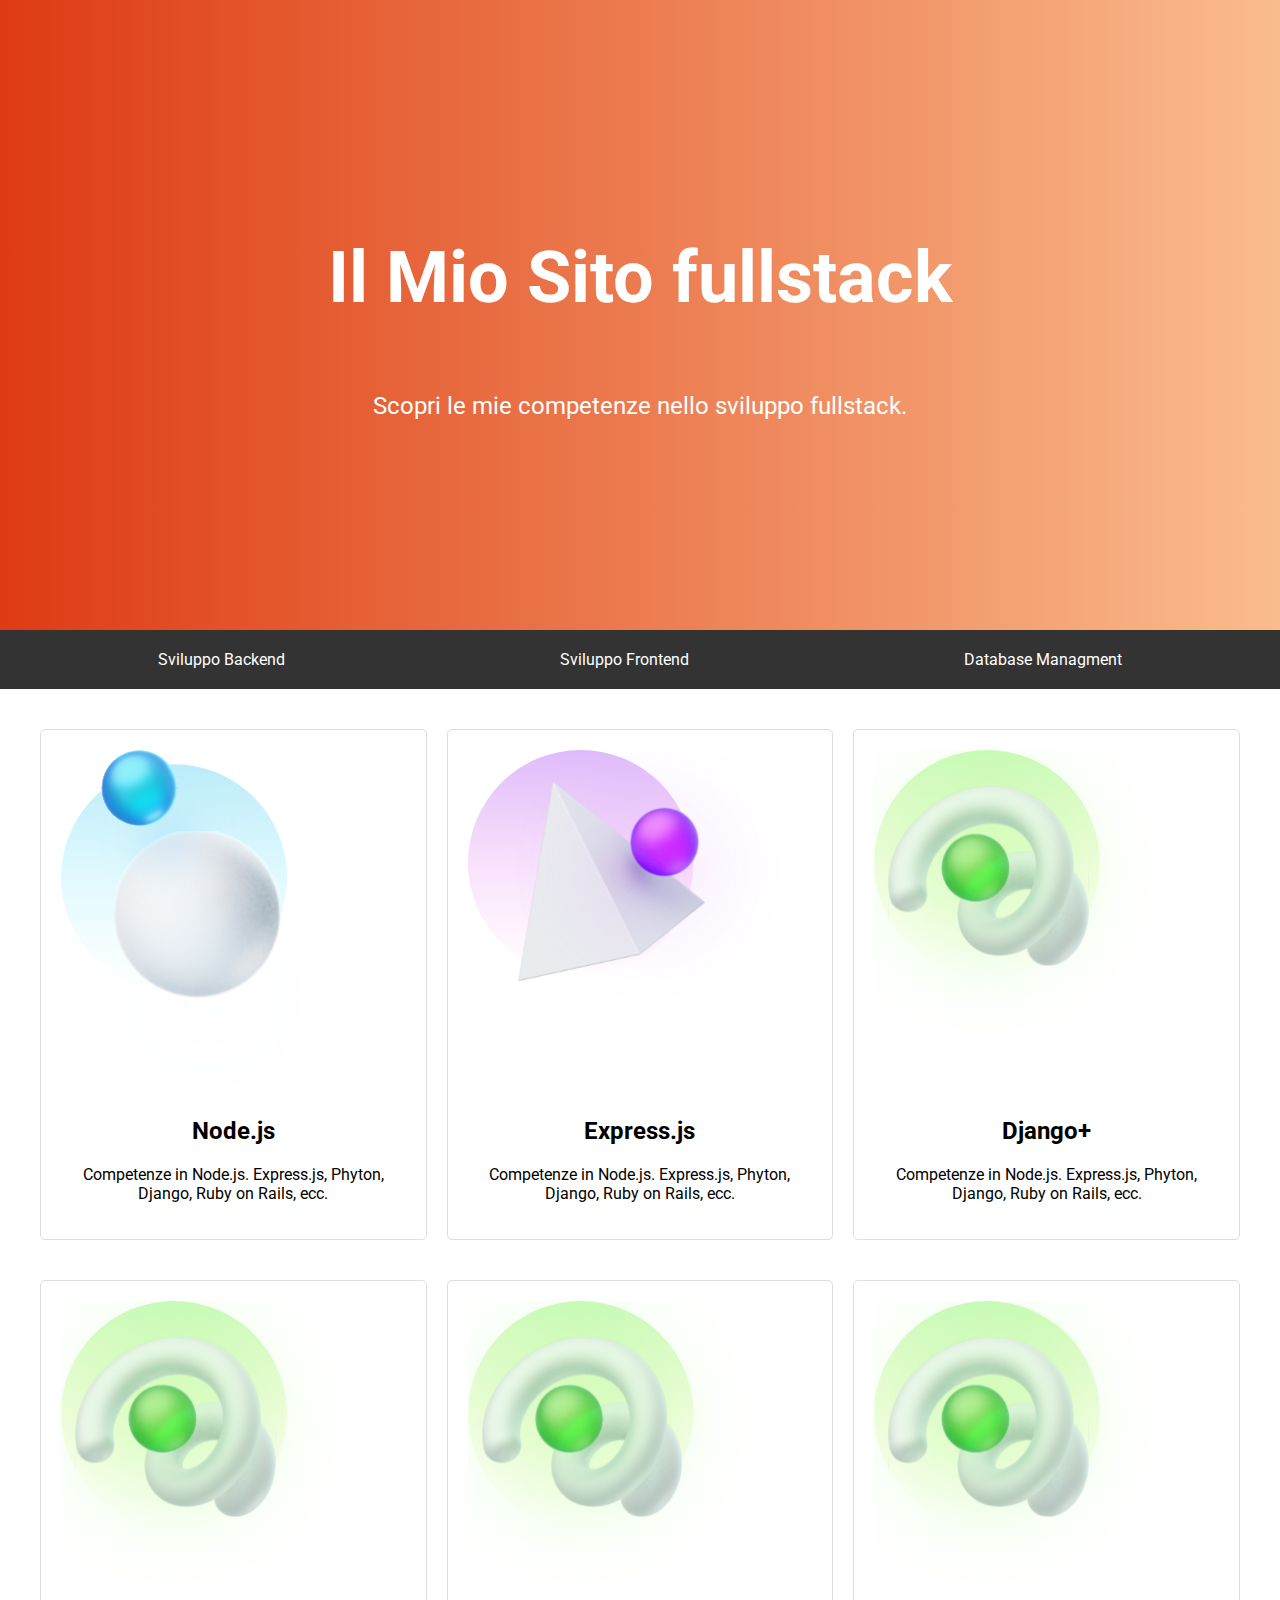
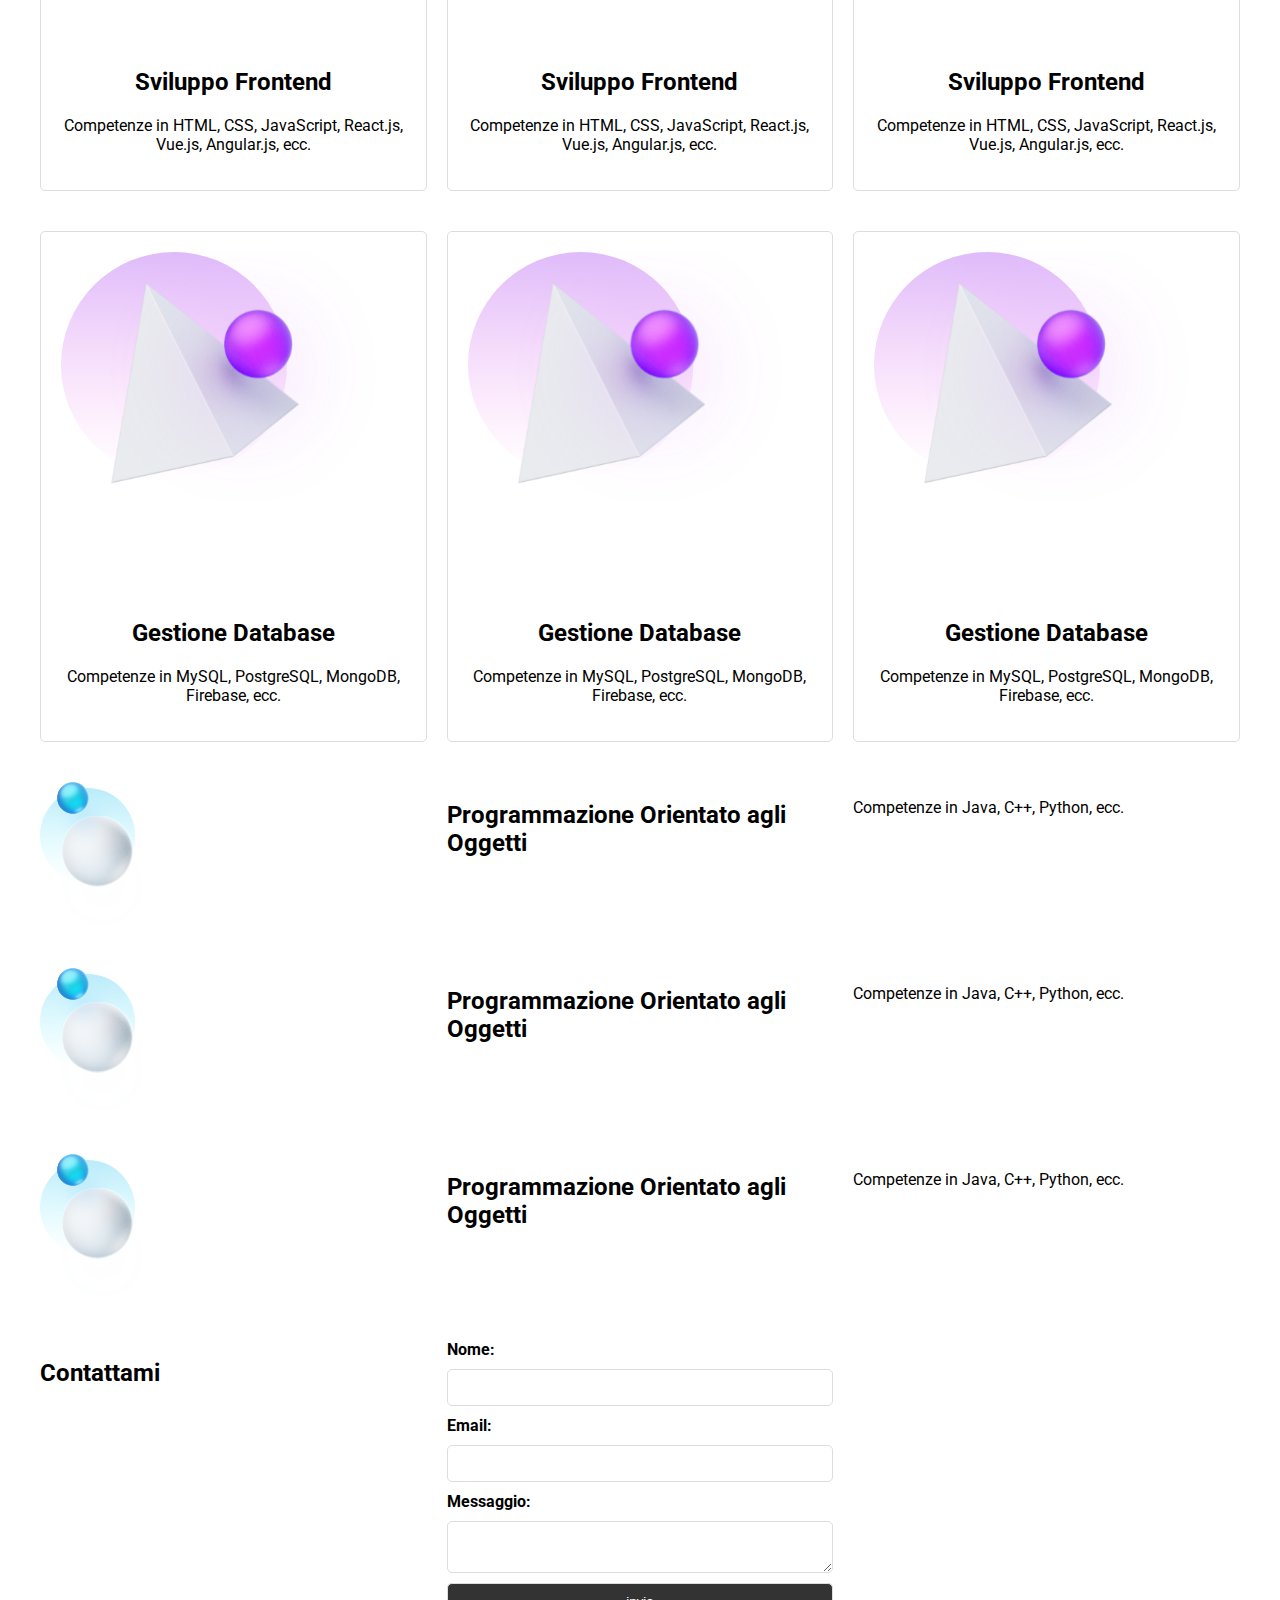
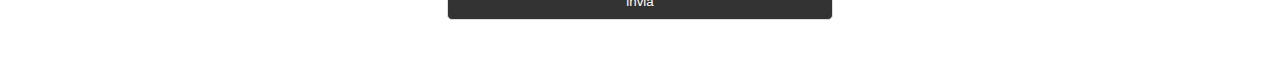
<file: Web/Landing_page/index.html>
<html>
<head>
    <meta  charset="UTF-8">

    <title>Full Stack Competenze</title>
    <link rel="stylesheet" type="text/css" href="styles.css">
    <link href="https://fonts.googleapis.com/css?family=Roboto&display=swap" rel="stylesheet">
</head>

<body>
    <div class="hero">
        <h1>Il Mio Sito fullstack</h1>
        <p>Scopri le mie competenze nello sviluppo fullstack.</p>
    </div>
    <div class="menu">
        <a href="#backend">Sviluppo Backend</a>
        <a href="#frontend">Sviluppo Frontend</a>
        <a href="#database">Database Managment</a>
    </div>

    <div class="container">
        <div class="section" id="backend">
            <div class="card">
                <img src="./img/for-designers.svg" alt="Backend Development">
                <h2>Node.js</h2>
                <p>Competenze in Node.js. Express.js, Phyton, Django, Ruby on Rails, ecc.</p>
            </div>
            <div class="card">
                <img src="./img/for-everyone.svg" alt="Backend Development">
                <h2>Express.js</h2>
                <p>Competenze in Node.js. Express.js, Phyton, Django, Ruby on Rails, ecc.</p>
            </div>
            <div class="card">
                <img src="./img/for-marketers.svg" alt="Backend Development">
                <h2>Django+</h2>
                <p>Competenze in Node.js. Express.js, Phyton, Django, Ruby on Rails, ecc.</p>
            </div>
        </div>
        <div class="section" id="frontend">
            <div class="card">
                <img src="./img/for-marketers.svg" alt="Frontend Development">
                <h2>Sviluppo Frontend</h2>
                <p>Competenze in HTML, CSS, JavaScript, React.js, Vue.js, Angular.js, ecc.</p>
            </div>
            <div class="card">
                <img src="./img/for-marketers.svg" alt="Frontend Development">
                <h2>Sviluppo Frontend</h2>
                <p>Competenze in HTML, CSS, JavaScript, React.js, Vue.js, Angular.js, ecc.</p>
            </div>
            <div class="card">
                <img src="./img/for-marketers.svg" alt="Frontend Development">
                <h2>Sviluppo Frontend</h2>
                <p>Competenze in HTML, CSS, JavaScript, React.js, Vue.js, Angular.js, ecc.</p>
            </div>
        </div>
        <div class="section" id="database">
            <div class="card">
                <img src="./img/for-everyone.svg" alt="Database Managment">
                <h2>Gestione Database</h2>
                <p>Competenze in MySQL, PostgreSQL, MongoDB, Firebase, ecc.</p>
            </div>
            <div class="card">
                <img src="./img/for-everyone.svg" alt="Database Managment">
                <h2>Gestione Database</h2>
                <p>Competenze in MySQL, PostgreSQL, MongoDB, Firebase, ecc.</p>
            </div>
            <div class="card">
                <img src="./img/for-everyone.svg" alt="Database Managment">
                <h2>Gestione Database</h2>
                <p>Competenze in MySQL, PostgreSQL, MongoDB, Firebase, ecc.</p>
            </div>
        </div>
        <div class="section" id="oop">
            <img src="./img/for-designers.svg" alt="Object-Oriented Programming">
            <h2>Programmazione Orientato agli Oggetti</h2>
            <p>Competenze in Java, C++, Python, ecc.</p>
        </div>
        <div class="section" id="oop">
            <img src="./img/for-designers.svg" alt="Object-Oriented Programming">
            <h2>Programmazione Orientato agli Oggetti</h2>
            <p>Competenze in Java, C++, Python, ecc.</p>
        </div>
        <div class="section" id="oop">
            <img src="./img/for-designers.svg" alt="Object-Oriented Programming">
            <h2>Programmazione Orientato agli Oggetti</h2>
            <p>Competenze in Java, C++, Python, ecc.</p>
        </div>
        <div class="section" id="contact">
            <h2>Contattami</h2>
            <form action="/submit_form" method="POST">
                <label for="name">Nome:</label>
                <input type="text" id="name" name="name" required>
                <label for="email">Email:</label>
                <input type="email" id="email" name="email" required>
                <label for="message">Messaggio:</label>
                <textarea id="message" name="message" required></textarea>
                <input type="submit" value="invia">
            </form>
        </div>
    </div>
</body>
</html>
</file>
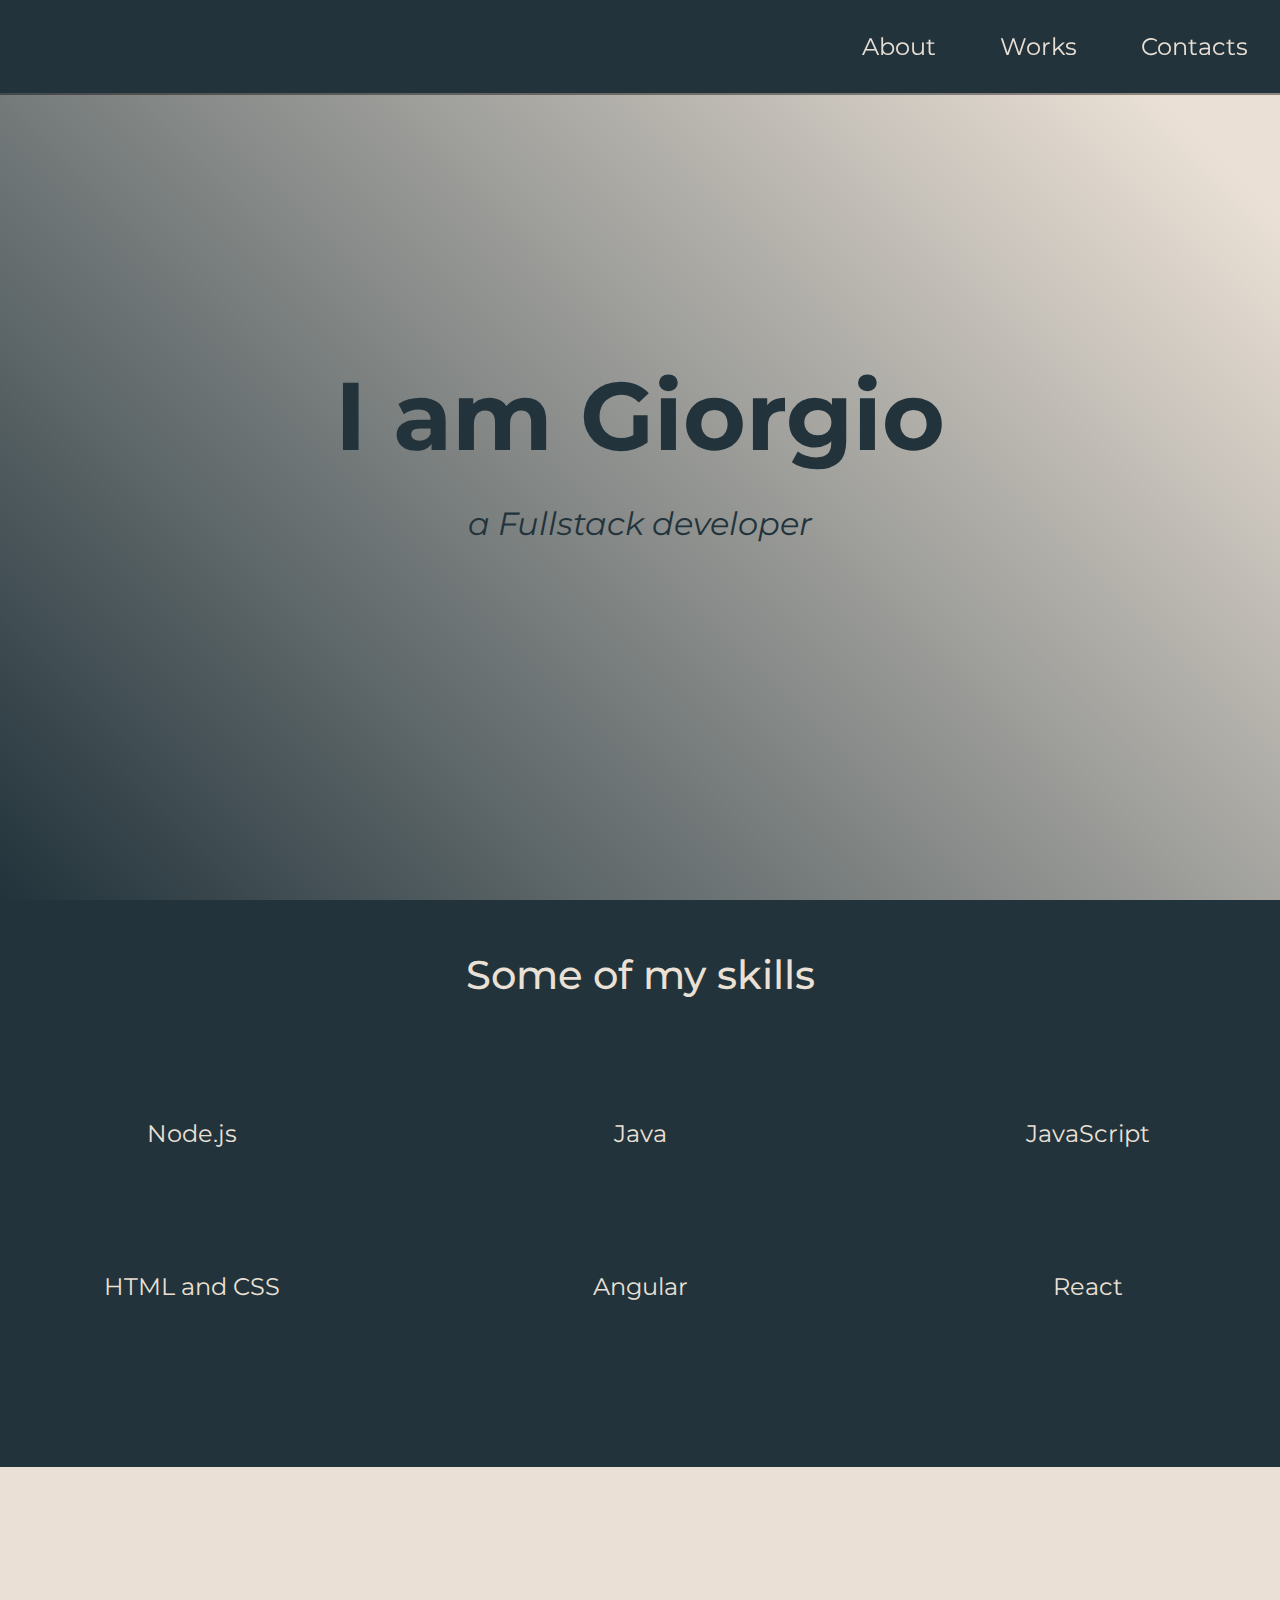
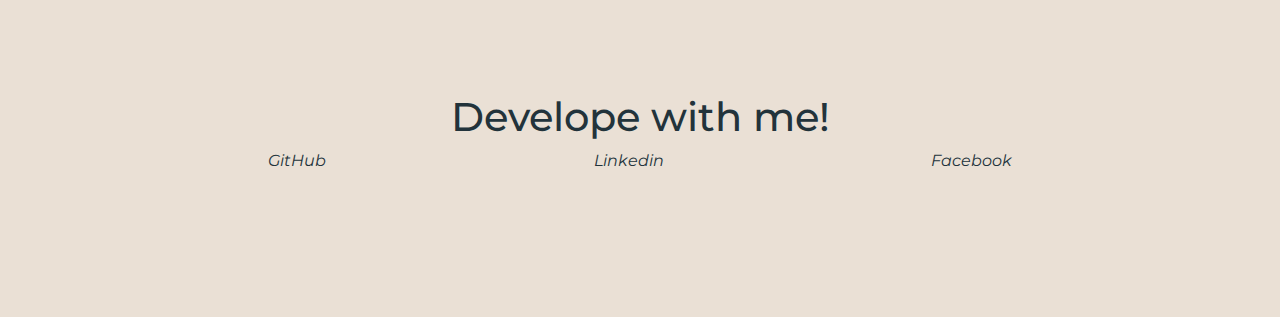
<file: WebCorretto/GiorgioWeb/index.html>
<!DOCTYPE html>
<html lang="it">

<head>
    <meta charset="UTF-8">
    <meta name="viewport" content="width=device-width, initial-scale=1.0">
    <title>Giorgio Developer</title>
    <link rel="stylesheet" href="styles.css">
    <link rel="preconnect" href="https://fonts.googleapis.com">
    <link rel="preconnect" href="https://fonts.gstatic.com" crossorigin>
    <link
        href="https://fonts.googleapis.com/css2?family=Montserrat:ital,wght@0,400;0,500;0,600;0,700;0,800;0,900;1,200;1,700&family=Roboto:wght@300;400;700&display=swap"
        rel="stylesheet">
    <link rel="stylesheet" href="https://cdnjs.cloudflare.com/ajax/libs/font-awesome/6.4.0/css/all.min.css"
        integrity="sha512-iecdLmaskl7CVkqkXNQ/ZH/XLlvWZOJyj7Yy7tcenmpD1ypASozpmT/E0iPtmFIB46ZmdtAc9eNBvH0H/ZpiBw=="
        crossorigin="anonymous" referrerpolicy="no-referrer" />

</head>

<body>
    <nav class="nav" id="nav">
        <ul class="nav-list">
            <li><a href="#welcome-section">About</a></li>
            <li><a href="#works">Works</a></li>
            <li><a href="#contacts">Contacts</a></li>
        </ul>
    </nav>

    <section class="welcome-section" id="welcome-section">
        <h1>I am Giorgio</h1>
        <p>a Fullstack developer</p>
    </section>

    <section class="works" id="works">
        <div class="skills">
            <h2>Some of my skills</h2>
        </div>
        <div class="work-grid">
            <div class="card">
                <h2><i class="fa-8x fa-brands fa-node " style="color: rgb(81, 158, 68)"></i></h2>
                <p>Node.js</p>
            </div>

            <div class="card">
                <h2><i class="fa-8x fa-brands fa-java" style="color: rgb(25, 109, 128)"></i></h2>
                <p>Java</p>
            </div>

            <div class="card">
                <h2><i class="fa-8x fa-brands fa-square-js"  style="color:rgb(247, 224, 24)"></i></h2>
                <p>JavaScript</p>
            </div>

            <div class="card">
                <h2><i class="fa-8x fa-brands fa-html5" style="color:#E44F26"></i><i class="fa-8x fa-brands fa-css3-alt"  style="color:#1572B6"></i></h2>
                <p>HTML and CSS</p>
            </div>

            <div class="card">
                <h2><i class="fa-8x fa-brands fa-angular" style="color:#C3002F"></i></h2>
                <p>Angular</p>
            </div>

            <div class="card">
                <h2><i class="fa-8x fa-brands fa-react" style="color:#5CCFEE"></i></h2>
                <p>React</p>
            </div>
        </div>
    </section>

    <section class="contacts" id="contacts">
        <div class="header-contacts">
            <h2>Develope with me!</h2>
            <!-- <p><i class="fa-solid fa-headphones fa-2x"></i><i class="fa-solid fa-bolt fa-2x"></i><i class="fa-solid fa-globe fa-2x"></i></p> -->
        </div>
        <div class="contacts-links">
            <a href="https://github.com/Giorgio372"><i><i class="fa-brands fa-github">GitHub</i></i></a>
            
            <a href="https://it.linkedin.com/"><i class="fa-brands fa-linkedin">Linkedin</i></a>
            <a href="https://it-it.facebook.com/giorgio.bruzzone.313"><i class="fa-brands fa-facebook">Facebook</i></a>
        </div>

    </section>
    <footer></footer>
</body>

</html>
</file>
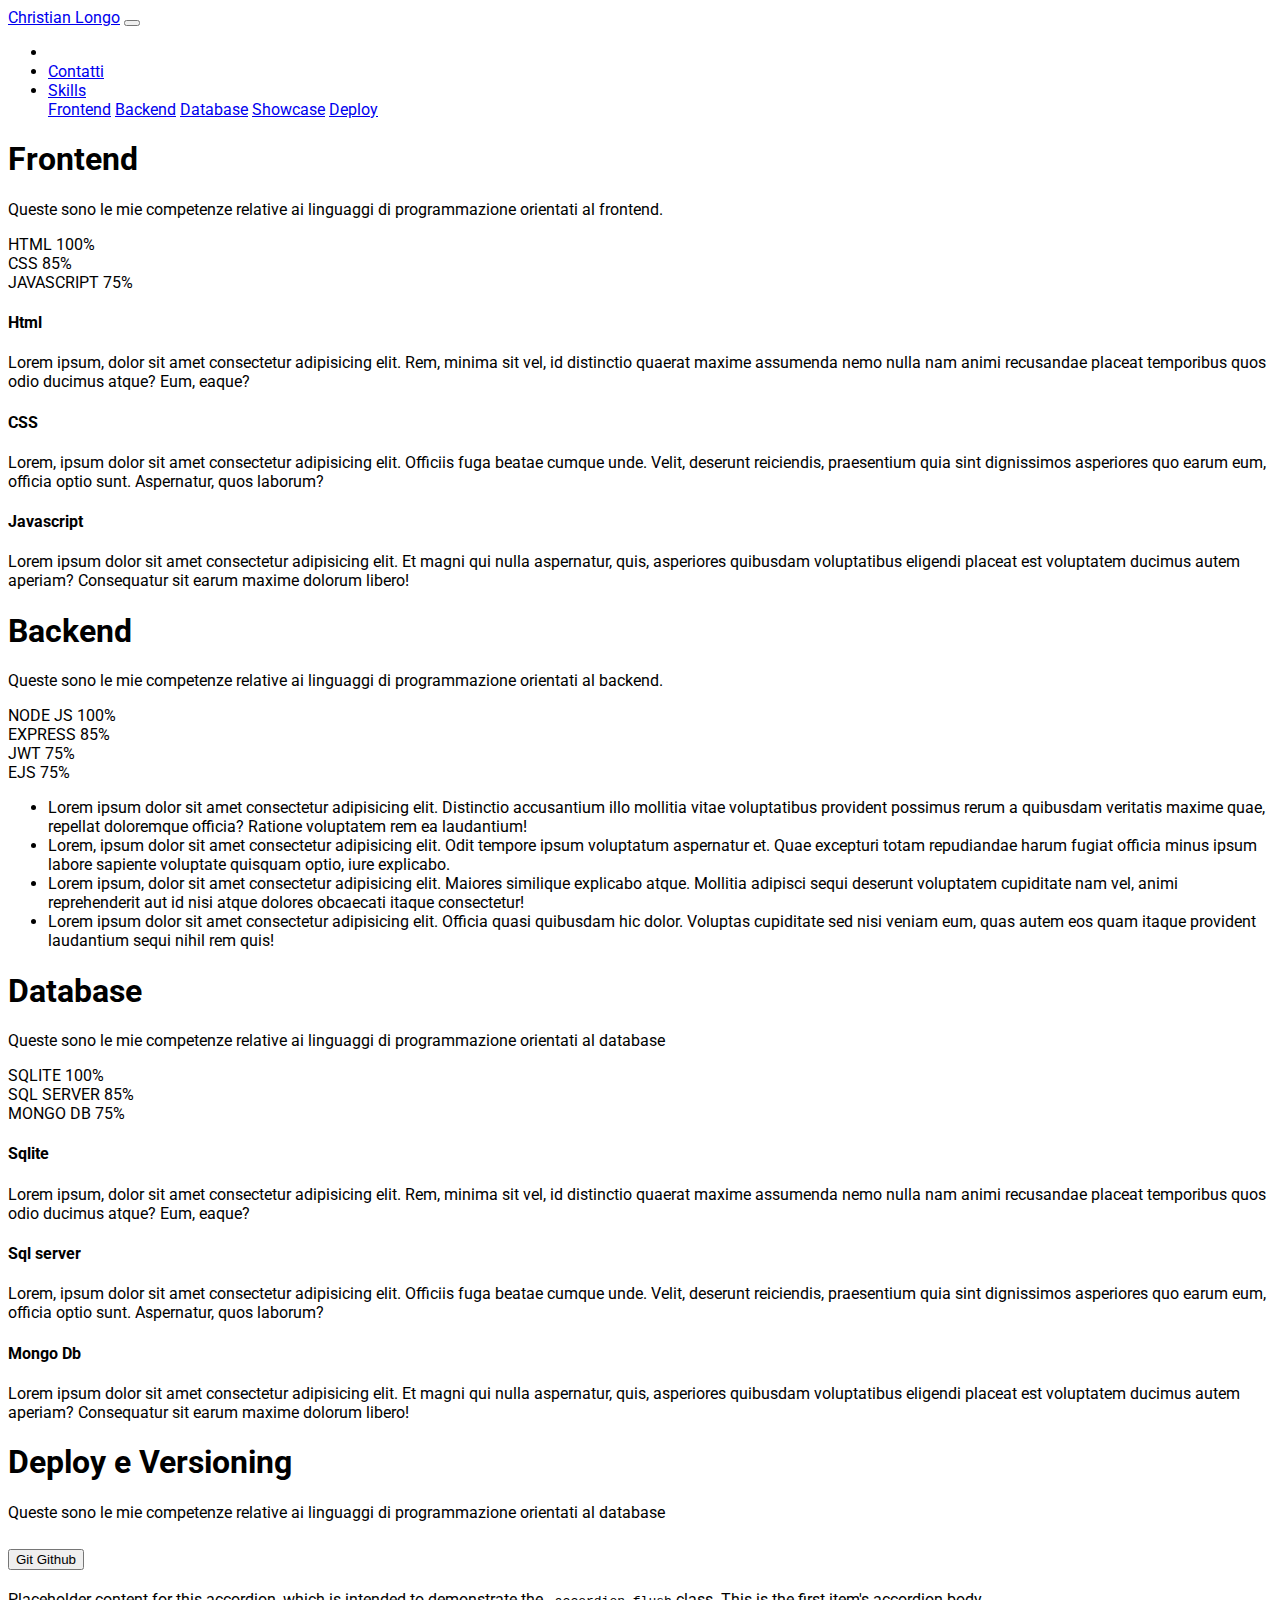
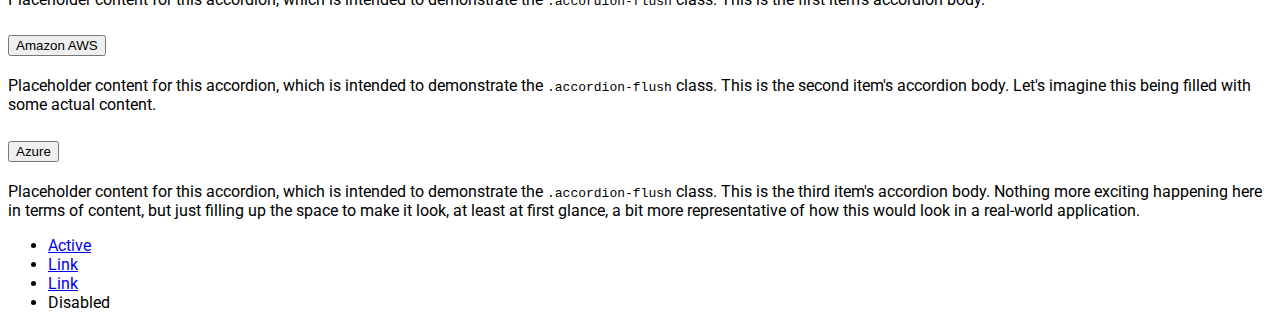
<file: Java/Costruzione chitarra/java_repository/04_HTML_CSS_BOOTSTRAP/Landing_Bootstrap/index.html>
<!doctype html>
<html lang="en">

<head>
    <title>Title</title>
    <!-- Required meta tags -->
    <meta charset="utf-8">
    <meta name="viewport" content="width=device-width, initial-scale=1, shrink-to-fit=no">

    <!-- Bootstrap CSS v5.2.1 -->
    <link href="https://cdn.jsdelivr.net/npm/bootstrap@5.2.1/dist/css/bootstrap.min.css" rel="stylesheet"
        integrity="sha384-iYQeCzEYFbKjA/T2uDLTpkwGzCiq6soy8tYaI1GyVh/UjpbCx/TYkiZhlZB6+fzT" crossorigin="anonymous">

    <link rel="stylesheet" href="https://site-assets.fontawesome.com/releases/v6.4.0/css/all.css" />
    <link rel="stylesheet" href="https://site-assets.fontawesome.com/releases/v6.4.0/css/sharp-solid.css" />
    <link rel="stylesheet" href="https://site-assets.fontawesome.com/releases/v6.4.0/css/sharp-regular.css" />
    <link rel="stylesheet" href="https://site-assets.fontawesome.com/releases/v6.4.0/css/sharp-light.css" />
    <link rel="stylesheet" href="https://site-assets.fontawesome.com/releases/v6.4.0/css/sharp-duotone.css" />
    <link href="https://fonts.googleapis.com/css?family=Roboto&display=swap" rel="stylesheet">
    <link rel="stylesheet" href="style.css">
</head>

<body>
    <!-- <div class="container-fluid !direction !spacing"> -->
    <div class="container-fluid max-w-min">

        <header class="sticky-top">

            <nav class="navbar navbar-expand-sm navbar-dark bg-dark shadow ps-2">
                <div class="container">
                    <a class="navbar-brand" href="#">Christian Longo</a>
                    <button class="navbar-toggler d-lg-none" type="button" data-bs-toggle="collapse"
                        data-bs-target="#collapsibleNavId" aria-controls="collapsibleNavId" aria-expanded="false"
                        aria-label="Toggle navigation">
                        <span class="navbar-toggler-icon"></span>
                    </button>
                    <div class="collapse navbar-collapse" id="collapsibleNavId">
                        <ul class="navbar-nav me-auto mt-2 mt-lg-0">
                            <li class="nav-item">
                                <!-- <a class="nav-link active" href="#" aria-current="page">Home <span class="visually-hidden">(current)</span></a> -->
                            </li>
                            <li class="nav-item">
                                <a class="nav-link" href="#">Contatti</a>
                            </li>
                            <li class="nav-item dropdown">
                                <a class="nav-link dropdown-toggle" href="#" id="dropdownId" data-bs-toggle="dropdown"
                                    aria-haspopup="true" aria-expanded="false">Skills</a>
                                <div class="dropdown-menu" aria-labelledby="dropdownId">
                                    <a class="dropdown-item" href="#frontend">Frontend</a>
                                    <a class="dropdown-item" href="#backend">Backend</a>
                                    <a class="dropdown-item" href="#database">Database</a>
                                    <a class="dropdown-item" href="#showcase">Showcase</a>
                                    <a class="dropdown-item" href="#deploy">Deploy</a>
                                </div>
                            </li>
                        </ul>
                    </div>
                </div>
            </nav>

        </header>
        <div class="container">
            <main>
                <section id="frontend">
                    <div>
                        <h1 class="display-2  pt-2">Frontend</h1>
                        <p class="lead">
                            Queste sono le mie competenze relative ai linguaggi di programmazione orientati al frontend.
                        </p>
                        <div class="progress" role="progressbar" aria-label="Success example" aria-valuenow="25"
                            aria-valuemin="0" aria-valuemax="100">
                            <div class="progress-bar bg-success" style="width: 100%">HTML 100%</div>
                        </div>
                        <div class="progress" role="progressbar" aria-label="Info example" aria-valuenow="50"
                            aria-valuemin="0" aria-valuemax="100">
                            <div class="progress-bar bg-info" style="width: 85%">CSS 85%</div>
                        </div>
                        <div class="progress" role="progressbar" aria-label="Warning example" aria-valuenow="75"
                            aria-valuemin="0" aria-valuemax="100">
                            <div class="progress-bar bg-warning" style="width: 75%">JAVASCRIPT 75%</div>
                        </div>
                    </div>
                    <div class="card-group">
                        <div class="card shadow-sm">
                            <i class="fas fa-brands fa-html5 fa-5x ps-3 pt-3 shadow-md" style="color:darkgray"></i>
                            <div class="card-body">
                                <h4 class="card-title">Html</h4>
                                <p class="card-text">Lorem ipsum, dolor sit amet consectetur adipisicing elit. Rem,
                                    minima
                                    sit vel, id distinctio quaerat maxime assumenda nemo nulla nam animi recusandae
                                    placeat
                                    temporibus quos odio ducimus atque? Eum, eaque?</p>
                            </div>
                        </div>
                        <div class="card shadow-sm">
                            <i class="fas fa-brands fa-css3-alt fa-5x ps-3 pt-3 shadow-md" style="color:darkgray"></i>
                            <div class="card-body">
                                <h4 class="card-title">CSS</h4>
                                <p class="card-text">Lorem, ipsum dolor sit amet consectetur adipisicing elit. Officiis
                                    fuga
                                    beatae cumque unde. Velit, deserunt reiciendis, praesentium quia sint dignissimos
                                    asperiores quo earum eum, officia optio sunt. Aspernatur, quos laborum?</p>
                            </div>
                        </div>
                        <div class="card shadow-sm">
                            <i class="fas fa-brands fa-js fa-5x ps-3 pt-3 shadow-md" style="color:darkgray"></i>
                            <div class="card-body">
                                <h4 class="card-title">Javascript</h4>
                                <p class="card-text">Lorem ipsum dolor sit amet consectetur adipisicing elit. Et magni
                                    qui
                                    nulla aspernatur, quis, asperiores quibusdam voluptatibus eligendi placeat est
                                    voluptatem ducimus autem aperiam? Consequatur sit earum maxime dolorum libero!</p>
                            </div>
                        </div>
                    </div>
                </section>
                <section id="backend">
                    <div>
                        <h1 class="display-2  pt-2">Backend</h1>
                        <p class="lead">
                            Queste sono le mie competenze relative ai linguaggi di programmazione orientati al backend.
                        </p>
                        <div>
                            <div class="progress" role="progressbar" aria-label="Success example" aria-valuenow="25"
                                aria-valuemin="0" aria-valuemax="100">
                                <div class="progress-bar bg-secondary" style="width: 100%">NODE JS 100%</div>
                            </div>
                            <div class="progress" role="progressbar" aria-label="Info example" aria-valuenow="50"
                                aria-valuemin="0" aria-valuemax="100">
                                <div class="progress-bar bg-info" style="width: 85%">EXPRESS 85%</div>
                            </div>
                            <div class="progress" role="progressbar" aria-label="Warning example" aria-valuenow="75"
                                aria-valuemin="0" aria-valuemax="100">
                                <div class="progress-bar bg-purple-100" style="width: 75%">JWT 75%</div>
                            </div>
                            <div class="progress" role="progressbar" aria-label="Warning example" aria-valuenow="75"
                                aria-valuemin="0" aria-valuemax="100">
                                <div class="progress-bar bg-success" style="width: 75%">EJS 75%</div>
                            </div>
                        </div>
                    </div>
                    <ul class="list-group  shadow-sm text-left">
                        <li class="list-group-item d-flex justify-content-start"><i
                                class="fas fa-brands fa-node-js p-3 fa-2xl shadow-md" style="color:darkgray"></i>
                            Lorem ipsum dolor sit amet consectetur adipisicing elit. Distinctio accusantium illo
                            mollitia vitae voluptatibus provident possimus rerum a quibusdam veritatis maxime quae,
                            repellat doloremque officia? Ratione voluptatem rem ea laudantium!

                            <!-- <span class="badge bg-primary rounded-pill">14</span> -->
                        </li>
                        <li class="list-group-item d-flex justify-content-start"><i
                                class="fas fa-server fa-duotone p-3 fa-2xl shadow-md" style="color:darkgray"></i>
                            Lorem, ipsum dolor sit amet consectetur adipisicing elit. Odit tempore ipsum voluptatum
                            aspernatur et. Quae excepturi totam repudiandae harum fugiat officia minus ipsum labore
                            sapiente voluptate quisquam optio, iure explicabo.
                            <!-- <span class="badge bg-primary rounded-pill">2</span> -->
                        </li>
                        <li class="list-group-item d-flex justify-content-start"><i
                                class="fas fa-users fa-duotone p-3 fa-2xl shadow-md" style="color:darkgray"></i>
                            Lorem ipsum, dolor sit amet consectetur adipisicing elit. Maiores similique explicabo atque.
                            Mollitia adipisci sequi deserunt voluptatem cupiditate nam vel, animi reprehenderit aut id
                            nisi atque dolores obcaecati itaque consectetur!
                            <!-- <span class="badge bg-primary rounded-pill">1</span> -->
                        </li>
                        <li class="list-group-item d-flex justify-content-start"><i
                                class="fas fa-layer-group fa-duotone p-3 fa-2xl shadow-md" style="color:darkgray"></i>
                            Lorem ipsum dolor sit amet consectetur adipisicing elit. Officia quasi quibusdam hic dolor.
                            Voluptas cupiditate sed nisi veniam eum, quas autem eos quam itaque provident laudantium
                            sequi nihil rem quis!
                            <!-- <span class="badge bg-primary rounded-pill justify-content-end">1</span> -->
                        </li>
                    </ul>
                </section>
                <section id="database">
                    <div>
                        <h1 class="display-2  pt-2">Database</h1>
                        <p class="lead">
                            Queste sono le mie competenze relative ai linguaggi di programmazione orientati al database
                        </p>
                        <div class="progress" role="progressbar" aria-label="Success example" aria-valuenow="25"
                            aria-valuemin="0" aria-valuemax="100">
                            <div class="progress-bar bg-danger" style="width: 100%">SQLITE 100%</div>
                        </div>
                        <div class="progress" role="progressbar" aria-label="Info example" aria-valuenow="50"
                            aria-valuemin="0" aria-valuemax="100">
                            <div class="progress-bar bg-success" style="width: 85%">SQL SERVER 85%</div>
                        </div>
                        <div class="progress" role="progressbar" aria-label="Warning example" aria-valuenow="75"
                            aria-valuemin="0" aria-valuemax="100">
                            <div class="progress-bar bg-warning" style="width: 75%">MONGO DB 75%</div>
                        </div>
                    </div>
                    <div class="card-group">
                        <div class="card shadow-sm">
                            <i class="fas fa-alarm-snooze fa-duotone fa-5x ps-3 pt-3 shadow-md"
                                style="color:darkgray"></i>
                            <div class="card-body">
                                <h4 class="card-title">Sqlite</h4>
                                <p class="card-text">Lorem ipsum, dolor sit amet consectetur adipisicing elit. Rem,
                                    minima
                                    sit vel, id distinctio quaerat maxime assumenda nemo nulla nam animi recusandae
                                    placeat
                                    temporibus quos odio ducimus atque? Eum, eaque?</p>
                            </div>
                        </div>
                        <div class="card shadow-sm">
                            <i class="fas fa-table fa-duotone fa-5x ps-3 pt-3 shadow-md" style="color:darkgray"></i>
                            <div class="card-body">
                                <h4 class="card-title">Sql server</h4>
                                <p class="card-text">Lorem, ipsum dolor sit amet consectetur adipisicing elit. Officiis
                                    fuga
                                    beatae cumque unde. Velit, deserunt reiciendis, praesentium quia sint dignissimos
                                    asperiores quo earum eum, officia optio sunt. Aspernatur, quos laborum?</p>
                            </div>
                        </div>
                        <div class="card shadow-sm">
                            <i class="fas fa-database fa-duotone fa-5x ps-3 pt-3 shadow-md" style="color:darkgray"></i>
                            <div class="card-body">
                                <h4 class="card-title">Mongo Db</h4>
                                <p class="card-text">Lorem ipsum dolor sit amet consectetur adipisicing elit. Et magni
                                    qui
                                    nulla aspernatur, quis, asperiores quibusdam voluptatibus eligendi placeat est
                                    voluptatem ducimus autem aperiam? Consequatur sit earum maxime dolorum libero!</p>
                            </div>
                        </div>
                    </div>
                </section>
                <!-- <section id="showcase">
                    <div>
                        <h1 class="display-2 pt-2">Showcase</h1>
                        <p class="lead">
                            Queste sono le mie competenze relative ai linguaggi di programmazione orientati al backend.
                        </p>
                        <div>
                            <div id="carouselExampleCaptions" class="carousel carousel-dark slide d-flex">
                                <div class="carousel-indicators">
                                    <button type="button" data-bs-target="#carouselExampleCaptions" data-bs-slide-to="0"
                                        class="active" aria-current="true" aria-label="Slide 1"></button>
                                    <button type="button" data-bs-target="#carouselExampleCaptions" data-bs-slide-to="1"
                                        aria-label="Slide 2"></button>
                                    <button type="button" data-bs-target="#carouselExampleCaptions" data-bs-slide-to="2"
                                        aria-label="Slide 3"></button>
                                </div>
                                <div class="carousel-inner">
                                    <div class="carousel-item active">
                                        <img src="./img/mobiles.jpg" class="d-flex justify-content-center w-100 "
                                            alt="...">
                                        <div class="carousel-caption d-md-block">
                                            <h5>First slide label</h5>
                                            <p>Some representative placeholder content for the first slide.</p>
                                        </div>
                                    </div>
                                    <div class="carousel-item">
                                        <img src="./img/mobiles.jpg" class="d-flex justify-content-center w-100"
                                            alt="...">
                                        <div class="carousel-caption d-md-block">
                                            <h5>Second slide label</h5>
                                            <p>Some representative placeholder content for the second slide.</p>
                                        </div>
                                    </div>
                                    <div class="carousel-item">
                                        <img src="./img/mobiles.jpg" class="d-flex justify-content-center w-100"
                                            alt="...">
                                        <div class="carousel-caption d-md-block">
                                            <h5>Third slide label</h5>
                                            <p>Some representative placeholder content for the third slide.</p>
                                        </div>
                                    </div>
                                </div>
                                <button class="carousel-control-prev" type="button"
                                    data-bs-target="#carouselExampleCaptions" data-bs-slide="prev">
                                    <span class="carousel-control-prev-icon" aria-hidden="true"></span>
                                    <span class="visually-hidden">Previous</span>
                                </button>
                                <button class="carousel-control-next" type="button"
                                    data-bs-target="#carouselExampleCaptions" data-bs-slide="next">
                                    <span class="carousel-control-next-icon" aria-hidden="true"></span>
                                    <span class="visually-hidden">Next</span>
                                </button>
                            </div>
                </section> -->
                <section id="deploy">
                    <h1 class="display-2  pt-2">Deploy e Versioning</h1>
                        <p class="lead">
                            Queste sono le mie competenze relative ai linguaggi di programmazione orientati al database
                        </p>
                    <div class="accordion accordion-flush bg-dark" id="accordionFlushExample">
                        <div class="accordion-item">
                            <h2 class="accordion-header">
                                <button class="accordion-button collapsed" type="button" data-bs-toggle="collapse"
                                    data-bs-target="#flush-collapseOne" aria-expanded="false"
                                    aria-controls="flush-collapseOne">
                                    Git Github
                                </button>
                            </h2>
                            <div id="flush-collapseOne" class="accordion-collapse collapse"
                                data-bs-parent="#accordionFlushExample">
                                <div class="accordion-body">Placeholder content for this accordion, which is intended to
                                    demonstrate the <code>.accordion-flush</code> class. This is the first item's
                                    accordion body.</div>
                            </div>
                        </div>
                        <div class="accordion-item">
                            <h2 class="accordion-header">
                                <button class="accordion-button collapsed" type="button" data-bs-toggle="collapse"
                                    data-bs-target="#flush-collapseTwo" aria-expanded="false"
                                    aria-controls="flush-collapseTwo">
                                    Amazon AWS
                                </button>
                            </h2>
                            <div id="flush-collapseTwo" class="accordion-collapse collapse"
                                data-bs-parent="#accordionFlushExample">
                                <div class="accordion-body">Placeholder content for this accordion, which is intended to
                                    demonstrate the <code>.accordion-flush</code> class. This is the second item's
                                    accordion body. Let's imagine this being filled with some actual content.</div>
                            </div>
                        </div>
                        <div class="accordion-item">
                            <h2 class="accordion-header">
                                <button class="accordion-button collapsed" type="button" data-bs-toggle="collapse"
                                    data-bs-target="#flush-collapseThree" aria-expanded="false"
                                    aria-controls="flush-collapseThree">
                                    Azure
                                </button>
                            </h2>
                            <div id="flush-collapseThree" class="accordion-collapse collapse"
                                data-bs-parent="#accordionFlushExample">
                                <div class="accordion-body">Placeholder content for this accordion, which is intended to
                                    demonstrate the <code>.accordion-flush</code> class. This is the third item's
                                    accordion body. Nothing more exciting happening here in terms of content, but just
                                    filling up the space to make it look, at least at first glance, a bit more
                                    representative of how this would look in a real-world application.</div>
                            </div>
                        </div>
                    </div>

                </section>
            </main>
        </div>
        <footer>
            <ul class="nav justify-content-center bg-dark">
                <li class="nav-item">
                    <a class="nav-link active" aria-current="page" href="#">Active</a>
                </li>
                <li class="nav-item">
                    <a class="nav-link" href="#">Link</a>
                </li>
                <li class="nav-item">
                    <a class="nav-link" href="#">Link</a>
                </li>
                <li class="nav-item">
                    <a class="nav-link disabled">Disabled</a>
                </li>
            </ul>
        </footer>
    </div>

    <!-- </div> -->
    <!-- Bootstrap JavaScript Libraries -->
    <script src="https://cdn.jsdelivr.net/npm/@popperjs/core@2.11.6/dist/umd/popper.min.js"
        integrity="sha384-oBqDVmMz9ATKxIep9tiCxS/Z9fNfEXiDAYTujMAeBAsjFuCZSmKbSSUnQlmh/jp3" crossorigin="anonymous">
        </script>

    <script src="https://cdn.jsdelivr.net/npm/bootstrap@5.2.1/dist/js/bootstrap.min.js"
        integrity="sha384-7VPbUDkoPSGFnVtYi0QogXtr74QeVeeIs99Qfg5YCF+TidwNdjvaKZX19NZ/e6oz" crossorigin="anonymous">
        </script>
</body>

</html>
</file>
<file: Web/Landing_page/styles.css>
body {
    margin: 0;
    padding: 0;
    font-family: 'Roboto', sans-serif;
}

.menu {
    background-color: #333;
    overflow: hidden; /* rimuove la barra di movimento orizzontale */
    display: flex;
    justify-content: space-around;
    padding: 20px;
}

.menu a {
    color: #fff;
    text-decoration: none;
    /* aggiunto */
    transition: color 0.3s ease-in-out;
}

/* aggiunto */
.menu a:hover{
    color: #d81919
}

.container {
    display: flex;
    flex-wrap: wrap;
    justify-content: center;
    padding: 20px;
}

.section {
    display: grid;
    grid-template-columns: 1fr;
    gap: 20px;
    margin: 20px;
}

@media screen and (min-width: 600px) {
    .section {
        grid-template-columns: 1fr 1fr;
    }
}

@media screen and (min-width: 900px) {
    .section {
        grid-template-columns: 1fr 1fr 1fr;
    }
}

.card {
    border: 1px solid #ddd;
    border-radius: 5px;
    padding: 20px;
    text-align: center;
    /* aggiunto */
    transition: 0.3s ease-in-out;
}

/* aggiunto */
.card:hover{
    transform: scale(1.05);
}

.card img {
    width: 100%;
    height: auto;
}

.hero {
    display: flex;
    justify-content: center;
    align-items: center;
    height: 70vh;
    color: #fff;
    background: linear-gradient(to right, #de3b13, #fabc8d);
    text-align: center;
    flex-direction: column; 
}

.hero h1 {
    font-size: 4.5em;
}

.hero p {
    font-size: 1.5em;
}

#contact {
    width: 100%;
}

#contact form {
    display: flex;
    flex-direction: column;
    gap: 10px;
}

#contact label {
    font-weight: bold;
}

#contact input, #contact textarea {
    padding: 10px;
    border: 1px solid #ddd;
    border-radius: 5px;
}

#contact input[type="submit"] {
    background-color: #333;
    color: #fff;
    cursor: pointer;
}

#contact input[type="submit"]:hover {
    background-color: #444;
}
</file>
<file: WebCorretto/GiorgioWeb/styles.css>
:root {
    --main-violet: #462255;
    --main-red:#AA4465;
    --main-pink:#FFA69E;
    --main-blue:#93E1D8;
    --main-green:#DDFFF7;

}

* {
    margin:0;
    padding:0;
}
html {
    box-sizing: border-box;
    scroll-behavior: smooth;

}
body {
    font-family: 'Montserrat', sans-serif;
}

h1 h2 {
    
    font-weight: 700;
    text-align: center;

}
h1 {
    font-size: 6rem;
    text-align: center;
    color: #22333B;
}

li  {
    list-style: none;
}

a {
    text-decoration: none;
    color: #EAE0D5;
    
}
p {
    display: block;
    color: #22333B;
}


/* NAV SECTION */
.nav {
    display:flex;
    justify-content: flex-end;
    position: fixed;
    margin-top: 0;
    margin-bottom: 50px;
    width: 100%;
    background: #22333B;
    box-shadow: 0 2px 0 rgba(0, 0, 0, 0.4);
    z-index: 2;
    
}


.nav-list {
    display: flex;
    
}
.nav-list a {
    display: block;
    padding: 2rem;
    color: #EAE0D5;
    transition: 0.5s ease-in;
    background-color: transparent;
    font-size: 1.5rem;
}

.nav-list a:hover{
    color: #C6AC8F;
}




/* Welcome Section*/

.welcome-section {
    
    display:flex;
    justify-content: center;
    align-items: center;
    height: 100vh;
    color: #fff;
    /* background: linear-gradient(45deg, #B2746E 10%, #462255 50%); */
    background: linear-gradient(45deg, #22333B 0%, #EAE0D5 90%);
    text-align: center;
    flex-direction: column;
}

.welcome-section p {
    margin-top:30px;
    font-size: 2rem;
    font-style: oblique;
}



/* Work Section*/
.works {
    background-color: #22333B ;
    /* background-color: #fff; */
    color: #EAE0D5;
    padding-bottom: 50px;
    padding-top: 50px;
}

.skills {
    text-align: center;
    margin-bottom: 80px;
}

.skills h2 {
    font-weight:500;
    font-size: 2.5rem;
}
.work-grid {
    display: grid;
    grid-template-columns: repeat(auto-fit, minmax(320px, 1fr));
    grid-gap: 4rem;
    width: 100%;
    max-width: 1280px;
    margin: 0 auto;
    margin-bottom: 6rem;
}
.work-grid h2 {
    text-align: center;
}
.work-grid p {
    margin-top: 20px;
}
.card {
    border:1px solid #ffffffab;
    border-radius: 5px;
    padding: 20px;
    text-align: center;
    transition: transform 0.3s ease-in-out;
    border: none;
    
}

.card p {
    color: #EAE0D5;
}

.fa-java {
    margin-top: -20px;
    margin-bottom: 40px !important;
}

.fa-brands {
    margin-bottom: 20px;
}

.card:hover {
    transform: scale(1.05);
    
}

.card p {
    font-size: 1.5rem;
}



.skill {
    margin: 20px 0;
}
.progress {
    width: 100%;
    background-color: #ddd;
    border-radius: 5px;
}

.progress-bar {
    height: 20px;
    background-color: #4caf50;
    border-radius: 5px;
}


/* Contacts */

.contacts {
    text-align: center;
    background-color: #EAE0D5;
    color: #22333B;
    height: 50vh;
}

.contacts h2 {
    padding-top: 25vh;
    font-weight:500;
    font-size: 2.5rem;
    color: #22333B;
    text-align: center;
}

.contacts p {
    margin-top:  10px;
    display: flex;
    color: #22333B;
    text-align: center;

}

.contacts a {
    display: flex;
    color: #22333B;
    text-align: center;
}

.contacts i {
    display: flex;
    text-align: center;
    color: #22333B;
}

.contacts-links {
    margin-top:  10px;
    display: flex;
    justify-content:space-evenly;
    color: #22333B;
}
</file>
<file: Java/Costruzione chitarra/java_repository/04_HTML_CSS_BOOTSTRAP/Landing_Bootstrap/style.css>
body {
    font-family: 'Roboto', sans-serif;
}
</file>
